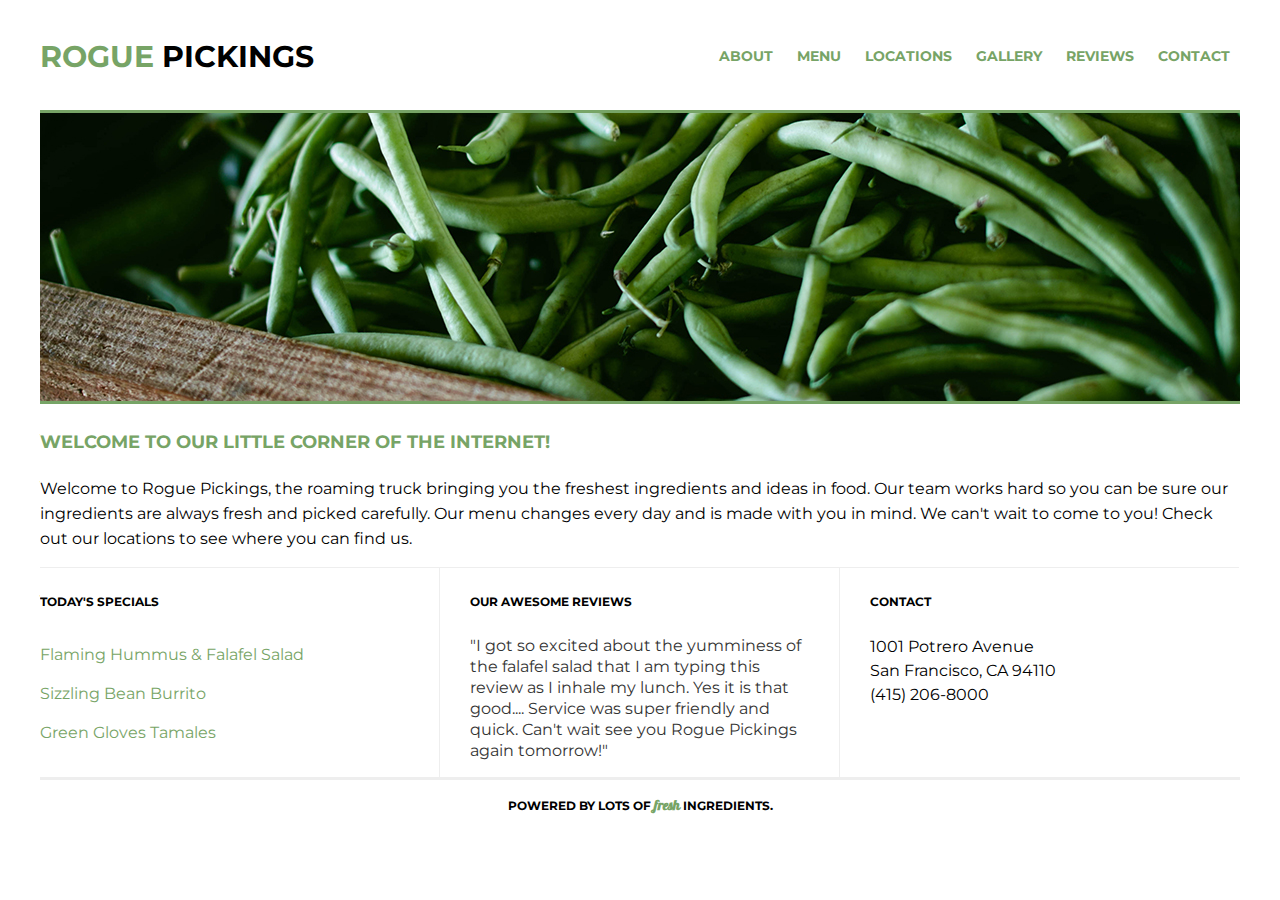
<file: index.html>
<!doctype html>
<html>
    <head>
        <meta charset="utf-8">
        <title>Rogue Pickings</title>
        <link rel="stylesheet" href="css/normalize.css">
        <link rel="stylesheet" href="css/main.css">
        <link href="https://fonts.googleapis.com/css?family=Montserrat:400,700" rel="stylesheet">
        <link href="https://fonts.googleapis.com/css2?family=Galada&display=swap" rel="stylesheet">
    </head>
    <body>
        <div class="container">
            <header>
                <h1><span>rogue</span> pickings</h1>
                <nav>
                    <ul>
                      <li>
                        <a href="index.html">About</a>
                      </li>
                      <li>
                        <a href="work/menu.html">Menu</a>
                      </li>
                      <li>
                        <a href="location/location.html">Locations</a>
                      </li>
                      <li>
                        <a href="gallery/gallery.html">Gallery</a>
                      </li>
                      <li>
                        <a href="reviews/reviews.html">Reviews</a>
                      </li>
                      <li>
                        <a href="contact/contact.html">Contact</a>
                      </li>
                    </ul>
                </nav>
            </header>
            <section class="top-section">
                <div class="main-image"><img src="img/download.jpg" alt="green beans" /></div>
                <div class="main-title">
                    <h3>Welcome to our little corner of the internet!</h3>
                    <p>Welcome to Rogue Pickings, the roaming truck bringing you the freshest ingredients and ideas in food. Our team works hard so you can be sure our ingredients are always fresh and picked carefully. Our menu changes every day and is made with you in mind. We can't wait to come to you! Check out our locations to see where you can find us.</p>
                </div>
            </section>
            <section class="bottom-section">
                <div class="section-one">
                    <h4>Today's Specials</h4>
                    <ul class="menu">
                        <li>Flaming Hummus &amp; Falafel Salad</li>
                        <li>Sizzling Bean Burrito</li>
                        <li>Green Gloves Tamales</li>
                    </ul>
                </div>
                <div class="section-two">
                    <h4>Our Awesome Reviews</h4>
                    <p class="reviews">"I got so excited about the yumminess of the falafel salad that I am typing this review as I inhale my lunch. Yes it is that good.... Service was super friendly and quick. Can't wait see you Rogue Pickings again tomorrow!"</p>
                </div>
                <div class="section-three"><h4>Contact</h4>
                    <p class="address">1001 Potrero Avenue<br>
                        San Francisco, CA 94110<br>
                        (415) 206-8000 </p>
                </div>
            </section>
            <footer>
                <h4>Powered by lots of <span>fresh</span> ingredients.</h4>
            </footer>
        </div>
    </body>
</html>
</file>
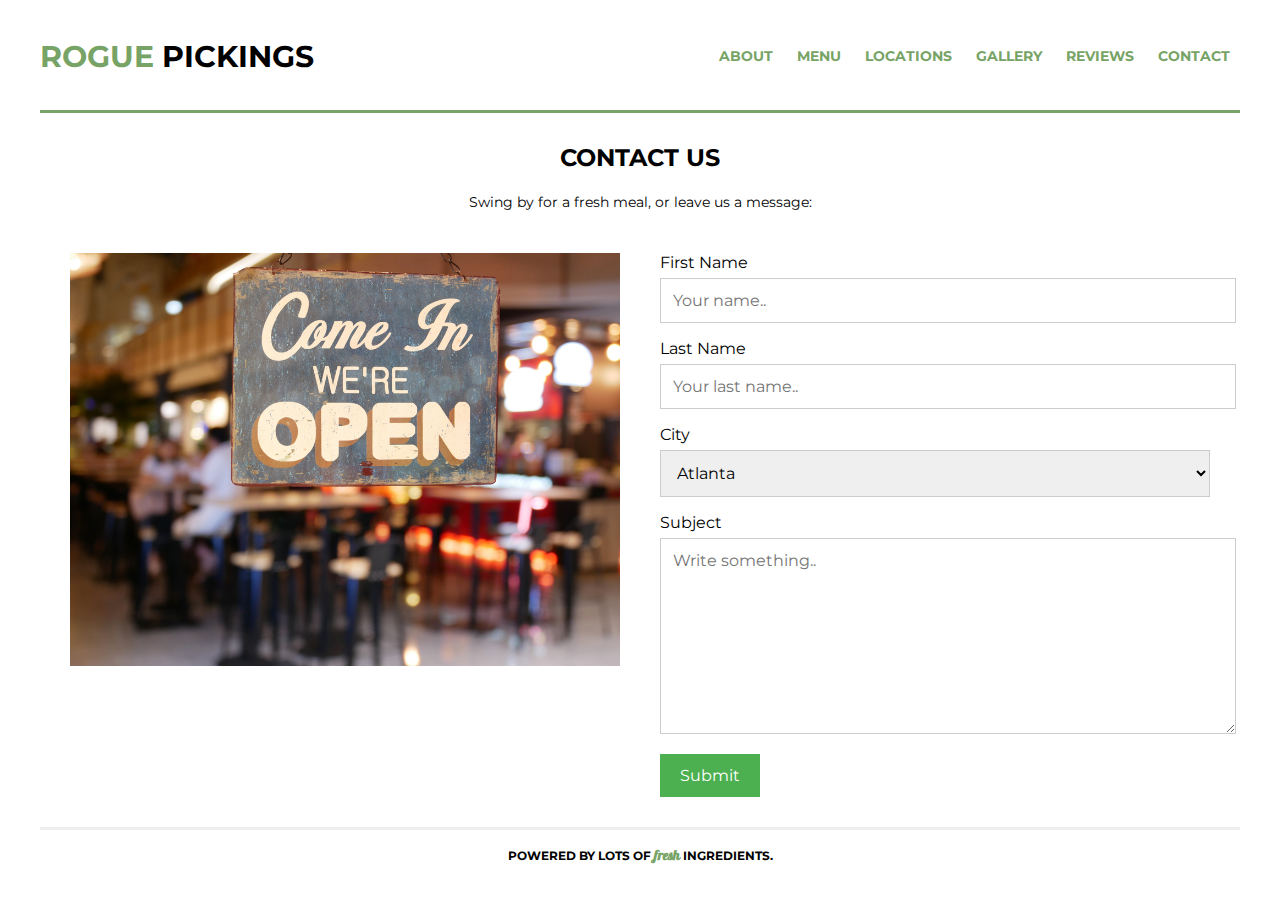
<file: contact/contact.html>
<!doctype html>
<html lang="en">
<head>
    <meta charset="utf-8">
    <title>Contact</title>
    <link rel="stylesheet" href="../css/normalize.css">
    <link rel="stylesheet" href="../css/main.css">
    <link href="https://fonts.googleapis.com/css2?family=Galada&family=Montserrat:wght@400;600&display=swap" rel="stylesheet">
</head>
    <body>
      <div class="container">
              <header>
                  <h1><span>rogue</span> pickings</h1>
                  <nav>
                      <ul>
                        <li>
                          <a href="../index.html">About</a>
                      </li>
                      <li>
                          <a href="../work/menu.html">Menu</a>
                      </li>
                      <li>
                          <a href="../location/location.html">Locations</a>
                      </li>
                      <li>
                          <a href="../gallery/gallery.html">Gallery</a>
                      </li>
                      <li>
                          <a href="../reviews/reviews.html">Reviews</a>
                      </li>
                      <li>
                          <a href="../contact/contact.html">Contact</a>
                      </li>
                    </ul>
                </nav>
              </header>

    <div class="container-c">
        <div style="text-align:center">
            <h2>Contact Us</h2>
                <p>Swing by for a fresh meal, or leave us a message:</p>
        </div>
    <div class="row">
      <div class="column">
          <img src="img/contact.jpg" style="width:100%">
      </div>
      <div class="column">
        <form action="/action_page.php">
            <label for="fname">First Name</label>
              <input type="text" id="fname" name="firstname" placeholder="Your name..">
            <label for="lname">Last Name</label>
              <input type="text" id="lname" name="lastname" placeholder="Your last name..">
            <label for="city">City</label>
          <select id="city" name="city">
                <option value="atlanta">Atlanta</option>
                <option value="san-francisco">San Francisco</option>
                <option value="new-york">New York</option>
          </select>
          <label for="subject">Subject</label>
          <textarea id="subject" name="subject" placeholder="Write something.." style="height:170px"></textarea>
          <input type="submit" value="Submit">
        </form>
      </div>
    </div>
  </div>
  <footer>
        <h4>Powered by lots of <span>fresh</span> ingredients.</h4>
  </footer>
</div>
</body>
</html>
</file>
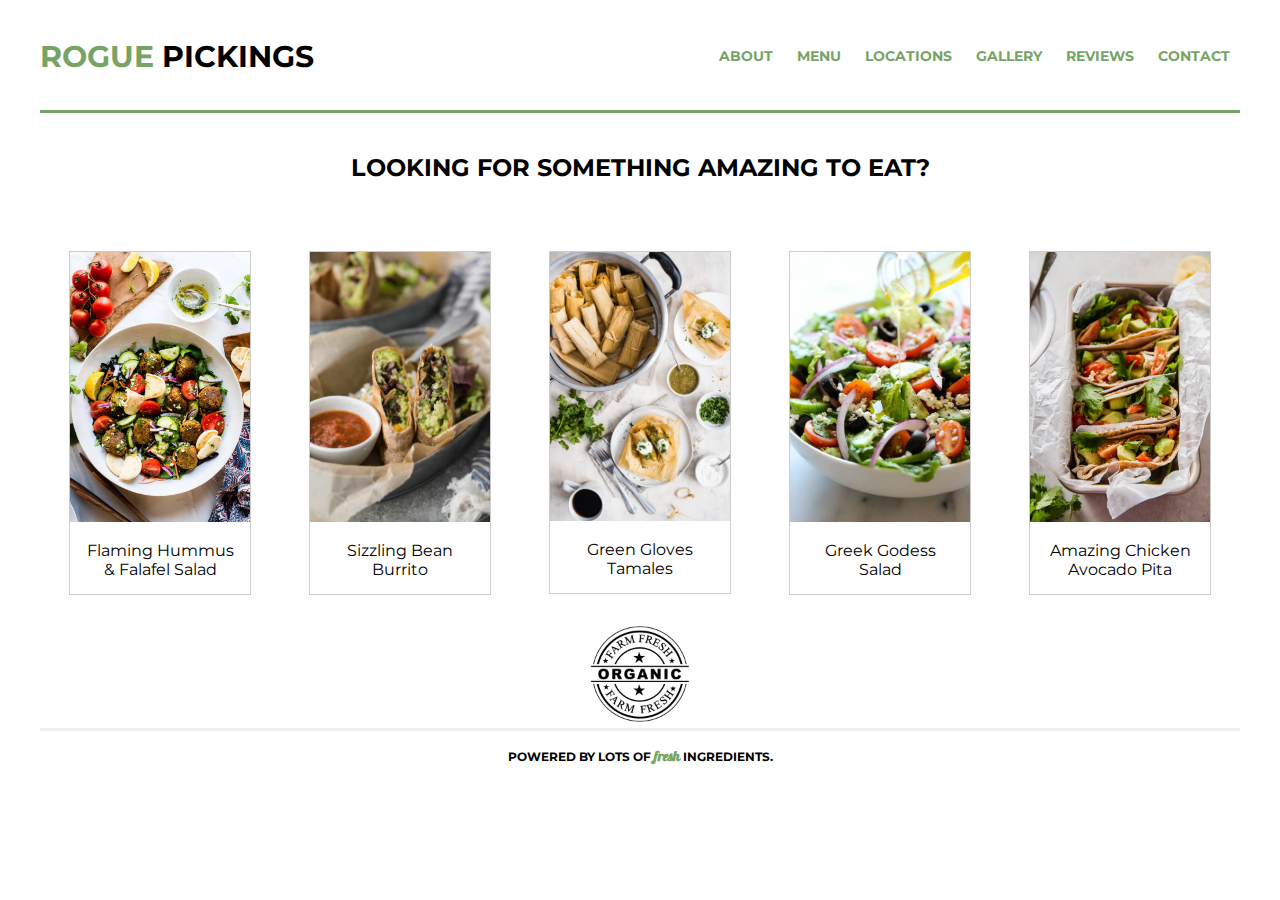
<file: gallery/gallery.html>
<!doctype html>
<html lang="en">
    <head>
        <meta charset="utf-8">
        <title>Gallery</title>
        <link rel="stylesheet" href="../css/normalize.css">
        <link rel="stylesheet" href="../css/main.css">
        <link href="https://fonts.googleapis.com/css2?family=Galada&family=Montserrat:wght@400;600&display=swap" rel="stylesheet">
    </head>
      <body>
        <div class="container">
            <header>
                <h1><span>rogue</span> pickings</h1>
                <nav>
                    <ul>
                      <li>
                        <a href="../index.html">About</a>
                    </li>
                    <li>
                        <a href="../work/menu.html">Menu</a>
                    </li>
                    <li>
                        <a href="../location/location.html">Locations</a>
                    </li>
                    <li>
                        <a href="../gallery/gallery.html">Gallery</a>
                    </li>
                    <li>
                        <a href="../reviews/reviews.html">Reviews</a>
                    </li>
                    <li>
                        <a href="../contact/contact.html">Contact</a>
                    </li>
                  </ul>
              </nav>
            </header>
      <div class= "gallery-header">
        <h2> Looking for something amazing to eat?</h2>
      </div>
      <div class="gallery">
        <a target="_blank" href="img/falafel_salad.jpg">
          <img src="img/falafel_salad.jpg" alt="Falafel Salad" width="600" height="400">
        </a>
        <div class="desc">Flaming Hummus &amp; Falafel Salad</div>
      </div>

      <div class="gallery">
        <a target="_blank" href="img/black-bean.jpg">
          <img src="img/black-bean.jpg" alt="black bean" width="600" height="400">
        </a>
        <div class="desc">Sizzling Bean Burrito</div>
      </div>

      <div class="gallery">
        <a target="_blank" href="img/green-gloves.jpg">
          <img src="img/green-gloves.jpg" alt="green gloves" width="600" height="400">
        </a>
        <div class="desc">Green Gloves Tamales</div>
      </div>

      <div class="gallery">
        <a target="_blank" href="img/greek-goddess.jpg">
          <img src="img/greek-goddess.jpg" alt="greek goddess" width="600" height="400">
        </a>
        <div class="desc">Greek Godess Salad</div>
      </div>

      <div class="gallery">
        <a target="_blank" href="img/chicken-avocado.jpg">
          <img src="img/chicken-avocado.jpg" alt="chicken avocado" width="600" height="400">
        </a>
          <div class="desc">Amazing Chicken Avocado Pita</div>
      </div>

      <div class="farm-logo">
        <img src="img/farm-fresh.png" alt= "farm fresh" width="100" height= "100" />
      </div>

      <footer>
          <h4>Powered by lots of <span>fresh</span> ingredients.</h4>
      </footer>
      </div>
    </body>
</html>
</file>
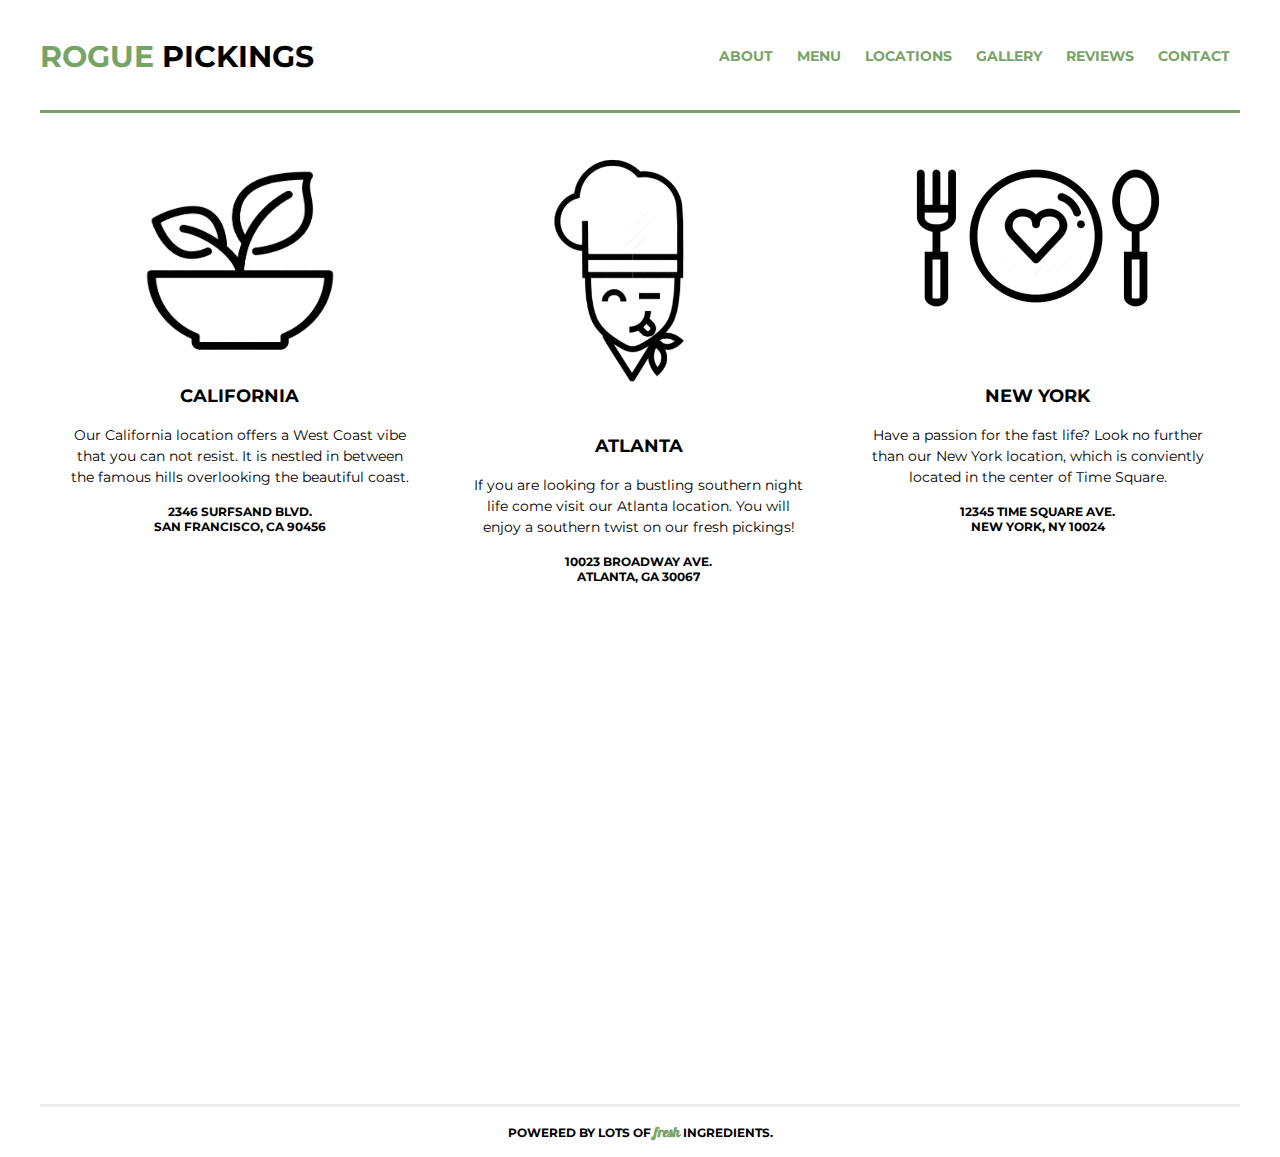
<file: location/location.html>
<!doctype html>
<html lang="en">
    <head>
        <meta charset="utf-8">
        <title>Location</title>
        <link rel="stylesheet" href="../css/normalize.css">
        <link rel="stylesheet" href="../css/main.css">
        <link href="https://fonts.googleapis.com/css2?family=Galada&family=Montserrat:wght@400;600&display=swap" rel="stylesheet">
    </head>
    <body>
      <div class="container">
              <header>
                  <h1><span>rogue</span> pickings</h1>
                  <nav>
                      <ul>
                        <li>
                          <a href="../index.html">About</a>
                      </li>
                      <li>
                          <a href="../work/menu.html">Menu</a>
                      </li>
                      <li>
                          <a href="../location/location.html">Locations</a>
                      </li>
                      <li>
                          <a href="../gallery/gallery.html">Gallery</a>
                      </li>
                      <li>
                          <a href="../reviews/reviews.html">Reviews</a>
                      </li>
                      <li>
                          <a href="../contact/contact.html">Contact</a>
                      </li>
                    </ul>
                </nav>
              </header>
              <section class="top-section-location">
                <div class="location-california">
                    <div class="healthy-food"><img src="img/healthy-food.png" alt="healthy food icon" /></div>
                    <h3>California</h3>
                    <p>Our California location offers a West Coast vibe that you can not resist.
                      It is nestled in between the famous hills overlooking the beautiful coast.</p>
                    <h4>2346 Surfsand Blvd.<br>
                       San Francisco, CA 90456</h4>
                     </div>
                 <div class="location-atlanta">
                       <div class="chef-cook"><img src="img/chef-cook.png" alt="chef icon" /></div>
                      <h3>Atlanta</h3>
                      <p>If you are looking for a bustling southern night life come visit our Atlanta location.
                      You will enjoy a southern twist on our fresh pickings!</p>
                      <h4>10023 Broadway Ave.<br>
                      Atlanta, GA 30067</h4>
                  </div>
                <div class="location-new-york">
                      <div class="heart-plate"><img src="img/heart-plate.png" alt="heart plate icon" /></div>
                      <h3>New York</h3>
                      <p>Have a passion for the fast life? Look no further than our New York location, which
                        is conviently located in the center of Time Square.</p>
                      <h4>12345 Time Square Ave.<br>
                        New York, NY 10024</h4>
                </div>
              </section>
              <section class="bottom-section-map">
                <div class="map">
                  <iframe src="https://www.google.com/maps/embed?pb=!1m18!1m12!1m3!1d50470.074764422476!2d-122.47261940049465!3d37.75769481908376!2m3!1f0!2f0!3f0!3m2!1i1024!2i768!4f13.1!3m3!1m2!1s0x80859a6d00690021%3A0x4a501367f076adff!2sSan%20Francisco%2C%20CA!5e0!3m2!1sen!2sus!4v1596829649173!5m2!1sen!2sus" width="600" height="450" frameborder="0" style="border:0;" allowfullscreen="" aria-hidden="false" tabindex="0"></iframe>
                </div>
              </section>
              <footer>
                <h4>Powered by lots of <span>fresh</span> ingredients.</h4>
            </footer>
          </div>
    </body>
</html>
</file>
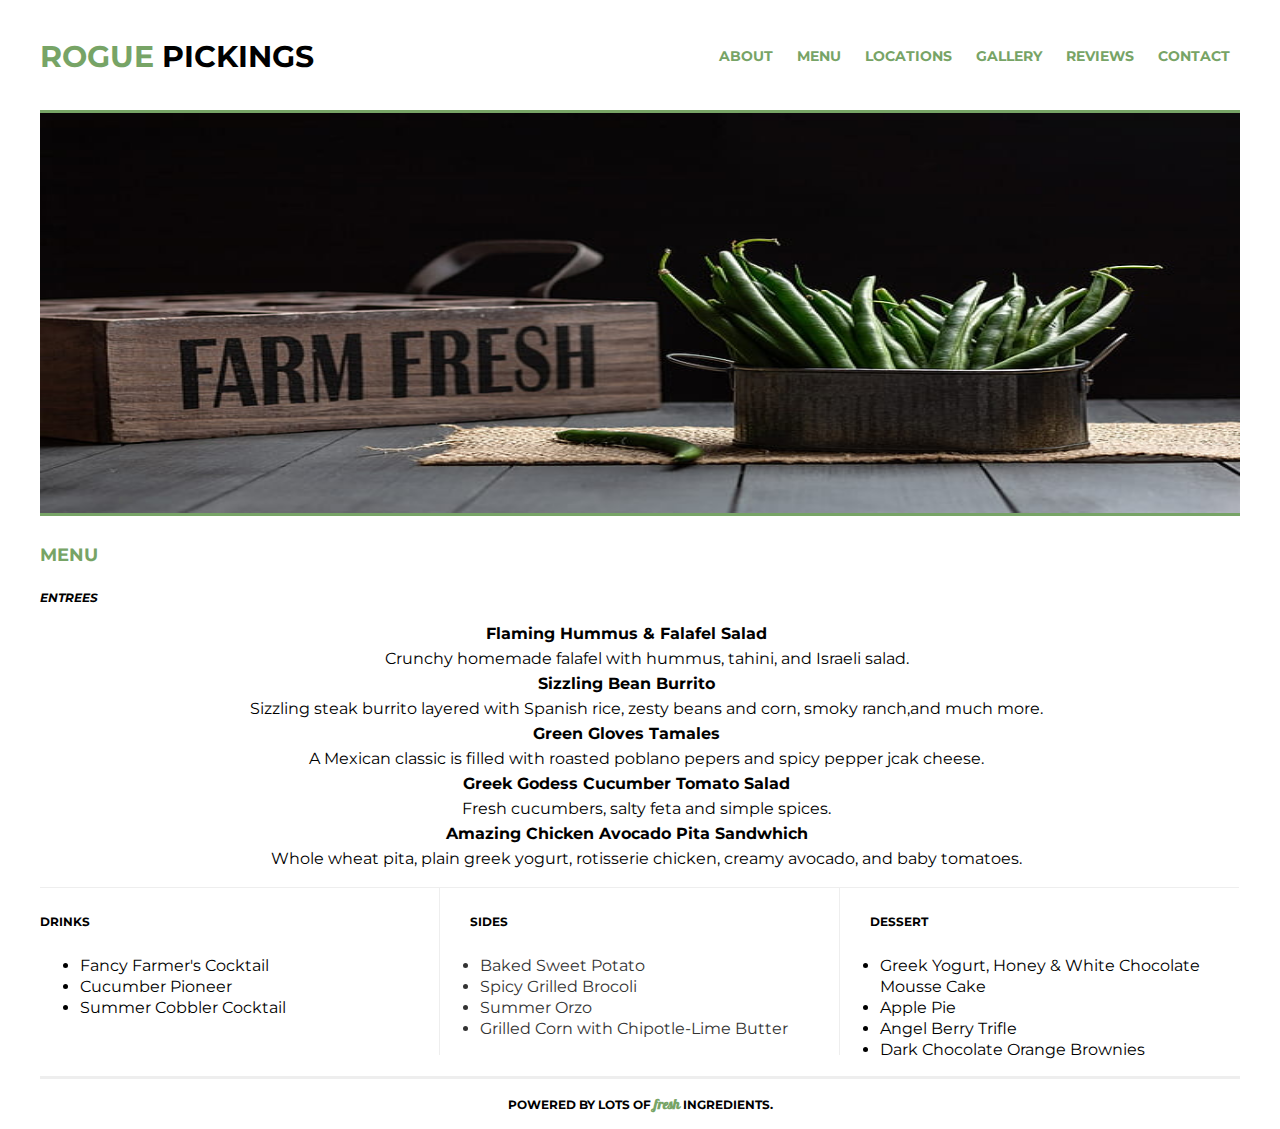
<file: work/menu.html>
<!doctype html>
<html lang="en">
    <head>
      <meta charset="utf-8">
        <title> Menu </title>
        <link rel="stylesheet" href="../css/normalize.css">
        <link rel="stylesheet" href="../css/main.css">
        <link href="https://fonts.googleapis.com/css2?family=Galada&family=Montserrat:wght@400;600&display=swap" rel="stylesheet">
    </head>
    <body>
          <div class="container">
              <header>
                  <h1><span>rogue</span> pickings</h1>
                  <nav>
                      <ul>
                        <li>
                          <a href="../index.html">About</a>
                      </li>
                      <li>
                          <a href="../work/menu.html">Menu</a>
                      </li>
                      <li>
                          <a href="../location/location.html">Locations</a>
                      </li>
                      <li>
                          <a href="../gallery/gallery.html">Gallery</a>
                      </li>
                      <li>
                          <a href="../reviews/reviews.html">Reviews</a>
                      </li>
                      <li>
                          <a href="../contact/contact.html">Contact</a>
                      </li>
                    </ul>
                </nav>
              </header>
              <section class="top-section-menu">
                  <div class="menu-image"><img src="img/menu-item.jpg" alt="menu" /></div>
                  <div class="menu-title">
                      <h3>Menu</h3>
                      <h4><em>Entrees</em></h4>
                        <dl class="entrees">
                              <dt><strong>Flaming Hummus &amp; Falafel Salad</strong></dt>
                                  <dd>Crunchy homemade falafel with hummus, tahini, and Israeli salad.</dd>
                              <dt><strong>Sizzling Bean Burrito</strong></dt>
                                  <dd>Sizzling steak burrito layered with Spanish rice, zesty beans and corn, smoky ranch,and much more.</dd>
                              <dt><strong>Green Gloves Tamales</strong></dt>
                                  <dd>A Mexican classic is filled with roasted poblano pepers and spicy pepper jcak cheese.</dd>
                              <dt><strong>Greek Godess Cucumber Tomato Salad</strong></dt>
                                  <dd>Fresh cucumbers, salty feta and simple spices.</dd>
                              <dt><strong>Amazing Chicken Avocado Pita Sandwhich</strong></dt>
                                  <dd>Whole wheat pita, plain greek yogurt, rotisserie chicken, creamy avocado, and baby tomatoes.</dd>
                          </dl>
                  </div>
                </section>
                <section class="bottom-section-menu">
                    <div class="section-one-drinks">
                          <h4>Drinks</h4>
                              <ul class="drinks">
                                  <li>Fancy Farmer's Cocktail</li>
                                  <li>Cucumber Pioneer</li>
                                  <li>Summer Cobbler Cocktail</li>
                              </ul>
                    </div>
                    <div class="section-two-sides">
                          <h4>Sides</h4>
                          <ul class="sides">
                              <li>Baked Sweet Potato</li>
                              <li>Spicy Grilled Brocoli</li>
                              <li> Summer Orzo</li>
                              <li>Grilled Corn with Chipotle-Lime Butter</li>
                          </ul>
                    </div>
                    <div class="section-three-dessert">
                        <h4>Dessert</h4>
                        <ul class="dessert">
                            <li>Greek Yogurt, Honey &amp; White Chocolate Mousse Cake</li>
                            <li>Apple Pie</li>
                            <li>Angel Berry Trifle</li>
                            <li>Dark Chocolate Orange Brownies</li>
                        </ul>
                    </div>
                  </section>
                  <footer>
                      <h4>Powered by lots of <span>fresh</span> ingredients.</h4>
                  </footer>
            </div>
    </body>
</html>
</file>
<file: css/main.css>
body {
	font-family: 'Montserrat', Helvetica, Arial, sans-serif;
}

.container{
	width: 1200px;
	margin: 0 auto;
}

h1,
h2,
h3,
h4 {
	color: black;
	text-transform: uppercase;
	font-weight: 700;
}
h1 {
	font-size: 30px;
}
h2 {
	font-size: 24px;
}
h3 {
	font-size: 18px;
}
h4 {
	font-size: 12px;
}

p {
	font-size: 14px;
	line-height: 21px;
    padding: 0 30px;
}

header {
	height: 110px;
	border-bottom: 3px solid #77a466;
	margin: 0 auto;
}

header h1 {
	float: left;
	margin: 0;
	padding: 38px 0;
}
header h1 span {
	color: #77a466;
}

header nav {
	float: right;
	padding: 46px 0;
}
header nav ul {
	margin: 0;
	padding: 0;
}
header nav ul li {
	text-transform: uppercase;
	font-weight: 700;
	font-size: 14px;
	padding: 0 10px;
	display: inline;
}
header nav ul li a{
	text-decoration: none;
	color:#77a466;
}

.top-section,
.bottom-section {
	margin: 0 auto;
	clear: both;
}

.main-image {
	height: auto;
	float: left;
}
.main-image img {
	border-bottom: 3px solid #77a466;
}

.main-title {
	height: auto;
	float: left;
}
.main-title h3 {
	text-align: left;
	padding: 5px 0;
	color: #77a466;
}
.main-title p {
	padding: 0;
	font-size: 16px;
	line-height: 25px;
}

.section-one,
.section-two,
.section-three {
	width: 399px;
	height: auto;
	float: left;
	border-top: 1px solid #eee;
}

.section-one h4 {
	padding: 10px 0;
}

.section-two {
	border-left: 1px solid #eee;
	border-right: 1px solid #eee;
}

.section-two h4,
.section-three h4 {
	padding: 10px 30px;
}

.menu {
	list-style: none;
	padding: 0;
}
.menu li {
	padding: 10px 0;
	color:#77a466;
}

.reviews {
	color: #333;
	font-size: 16px;
	line-height: 21px;
}

.address {
	font-size: 16px;
	line-height: 24px;
}

footer {
	height: 50px;
	border-top: 3px solid #eee;
	margin: 0 auto;
	clear: both;
	text-align: center;
}
footer span {
	font-family: 'Galada', cursive;
	text-transform: lowercase;
	color: #77a466;
	font-size: 14px;
}


/****** MENU MAIN SECTION ******/

top-section-menu,
.bottom-section-menu {
    margin: 0 auto;
    clear: both;
}

.menu-image {
    height: auto;
    float: left;
  }

.menu-image img {
    border-bottom: 3px solid #77a466;
    height:400px;
    width: 1200px;

  }


.menu-title {
    height: auto;
    float: left;
}
.menu-title h3 {
    text-align: left;
    padding: 6px 0;
    color: #77a466;
}
.entrees  {
    padding: 10px 10;
    padding-left: 170px;
    font-size: 16px;
    line-height: 25px;
    text-align: center;
}

.section-one-drinks,
.section-two-sides,
.section-three-dessert {
    width: 399px;
    height: auto;
    float: left;
    border-top: 1px solid #eee;
}

.section-one-drinks h4 {
    padding: 10px 0;
}

.section-two-sides {
    border-left: 1px solid #eee;
    border-right: 1px solid #eee;
}

.section-two-sides h4,
.section-three-dessert h4 {
    padding: 10px 30px;
}

.drinks {
    font-size: 16px;
    line-height: 21px;
}

.sides {
    color:#333;
    font-size: 16px;
    line-height: 21px;
}

.dessert {
    font-size: 16px;
    line-height: 21px;
}

/****** LOCATION SECTION ******/


.healthy-food img {
    height: 200px;
    width: 200px;


}

.chef-cook img {
    height: 300px;
    width: 300px;

}

.heart-plate img {
    height:250px;
    width: 250px;

}

.top-section-location {
  margin: 0 auto;
  clear: both;
  text-align: center;

}

.location-california,
.location-atlanta,
.location-new-york {
  width: 399px;
  height: auto;
  float: left;
  padding-bottom: 50px;

}

.location-california {
  padding-top: 50px;
}

.map {
  text-align: center;
}

/****** GALLERY ******/

div.gallery {
  margin: 29px;
  border: 1px solid #ccc;
  float: left;
  width: 180px;

}

div.gallery:hover {
  border: 1px solid #777;
}

div.gallery img {
  width: 100%;
  height: auto;

}

div.desc {
  padding: 15px;
  text-align: center;
}

div.gallery-header {
  text-align: center;
  padding-top: 20px;
  padding-bottom: 20px;

}

div.farm-logo {
  text-align: center;

}

/****** CONTACT ******/

input[type=text], select, textarea {
  width: 100%;
  padding: 12px;
  border: 1px solid #ccc;
  margin-top: 6px;
  margin-bottom: 16px;
  resize: vertical;
}

input[type=submit] {
  background-color: #4CAF50;
  color: white;
  padding: 12px 20px;
  border: none;
  cursor: pointer;
}

input[type=submit]:hover {
  background-color: #45a049;
}


.container-c {
  border-radius: 5px;
  padding: 10px;
}


.column {
  float: left;
  width: 50%;
  margin-top: 6px;
  padding: 20px;
  box-sizing: border-box;
}


.row:after {
  content: "";
  display: table;
  clear: both;
}


@media screen and (max-width: 600px) {
  .column, input[type=submit] {
    width: 100%;
    margin-top: 0;
  }
}


/****** REVIEWS ******/



.reviews-page {
  padding-left: 240px;
  padding-top:240px;
  padding-bottom: 300px;

}


/* Float four columns side by side */

.column-one {
  float: left;
  width: 25%;
  padding: 0 5px;
}

.row-one {margin: 0 -5px;}

/* Clear floats after the columns */
.row-one:after {
  content: "";
  display: table;
  clear: both;
}


/* Style the counter cards */
.card {
  box-shadow: 0 4px 8px 0 rgba(0, 0, 0, 1);
  padding: 16px;
  text-align: center;
  background-color: #77a466;
  color: white;
}

.fa {font-size:50px;}
</file>
